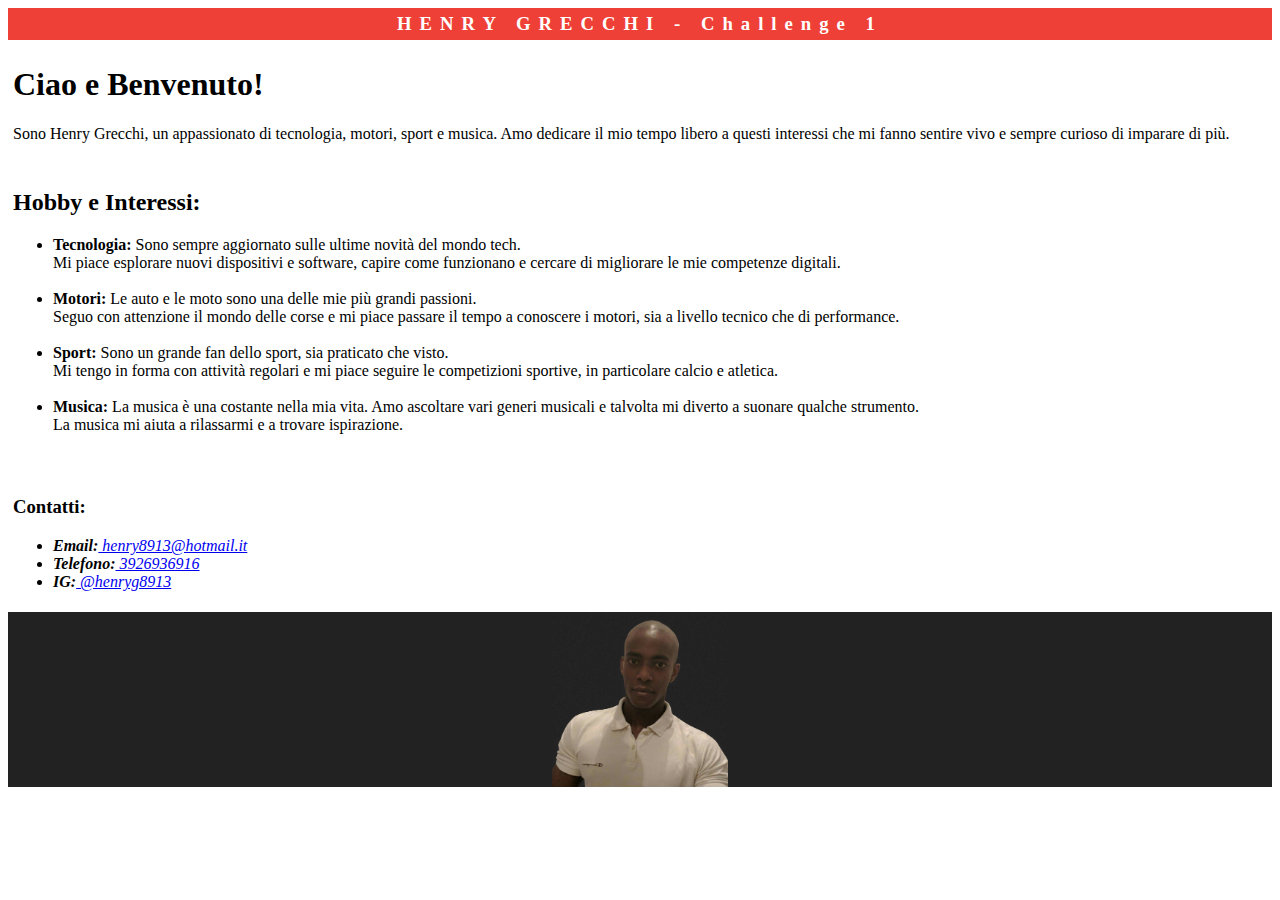
<file: C1- HTML Basics/HTML Basics.html>
<!DOCTYPE html>
<html lang="en">

<head>
    <meta charset="UTF-8">
    <meta name="viewport" content="width=device-width, initial-scale=1.0">
    <title>PRE-CORSO --> HTML Basics --> Challenge 1 --> Henry Grecchi</title>
</head>

<body>

    <div>
        <h3 style="background-color: #ee4037; color: white; text-align: center; letter-spacing: 8px; padding: 5px; margin: auto;">
            HENRY GRECCHI - Challenge 1</h3>
    </div>  
      
    <div>
        <title>Home</title>
    </div>
    
    <div style="padding: 5px;">
    <h1>Ciao e Benvenuto!
            </h1>
        <p>Sono Henry Grecchi, un appassionato di tecnologia, motori, sport e musica. 
        Amo dedicare il mio tempo libero a questi interessi che mi fanno sentire vivo 
        e sempre curioso di imparare di più.</p>
    </div>


    <div style="padding: 5px;">
        <h2 style>Hobby e Interessi:</h2>
        <ul>
            <li><strong>Tecnologia:</strong> Sono sempre aggiornato sulle ultime novità del mondo tech.<br> 
                Mi piace esplorare nuovi dispositivi e software, capire come funzionano 
                e cercare di migliorare le mie competenze digitali.</li><br>
            <li><strong>Motori:</strong> Le auto e le moto sono una delle mie più grandi passioni.<br> 
                Seguo con attenzione il mondo delle corse e mi piace passare il tempo a conoscere i motori, 
                sia a livello tecnico che di performance.</li><br>
            <li><strong>Sport:</strong> Sono un grande fan dello sport, sia praticato che visto.<br> 
                Mi tengo in forma con attività regolari e mi piace seguire le competizioni sportive, 
                in particolare calcio e atletica.</li><br>
            <li><strong>Musica:</strong> La musica è una costante nella mia vita. Amo ascoltare vari generi musicali e talvolta 
                mi diverto a suonare qualche strumento.<br> La musica mi aiuta a rilassarmi e a trovare ispirazione.</li>
        </ul>
    </div>


    <div style="padding: 5px;"><br>
        <h3>Contatti:</h3>
        <ul><i>
            <li><strong>Email:</strong><a href= "mailto: henry8913@hotmail.it"> henry8913@hotmail.it</a></li>
            <li><strong>Telefono:</strong><a href= "tel: 3926936916"> 3926936916</a></li>
            <li><strong>IG:</strong><a href="https://www.instagram.com/henryg8913/"> @henryg8913</a></li>            
        </i></ul>
    </div>


    <div style="background-color: #222222; display: flex; justify-content: center; align-items: center; height: 175px; margin: auto;">
        <img src="IMG/IMG.jpg" 
        style="height: 175px;" alt="Henry Grecchi">
    </div>

</body>
</html>
</file>
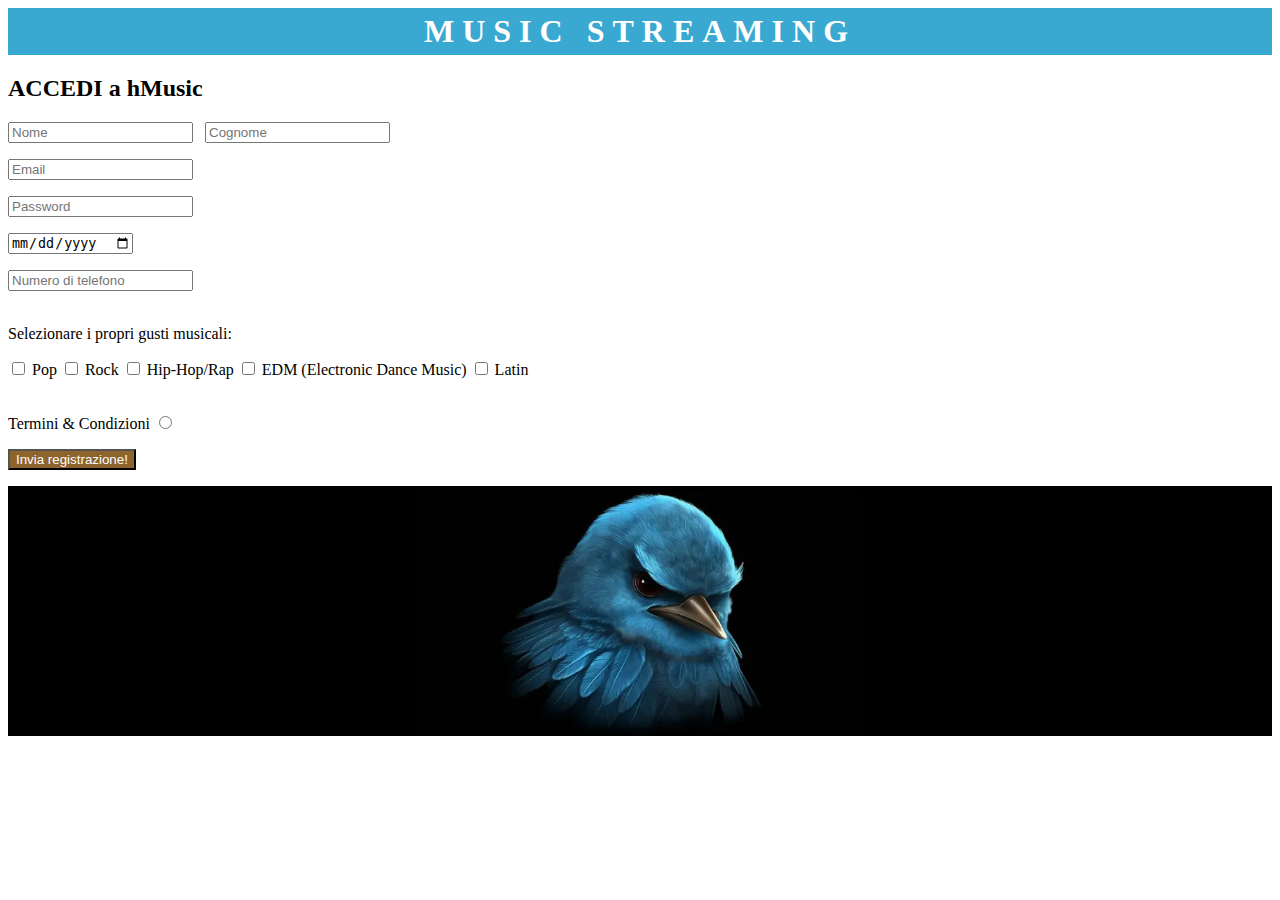
<file: C2 - Frontend Basics/Frontend Basics.html>
<!DOCTYPE html>
<html lang="en">

<head>
    <meta charset="UTF-8">
    <meta name="viewport" content="width=device-width, initial-scale=1.0">
    <title>PRE-CORSO --> Frontend Basics --> Challenge 2 --> Henry Grecchi</title>
</head>

<body>
    
    <div>
        <h1 style="background-color: #3aa9d1; color: white; text-align: center; letter-spacing: 8px; padding: 5px; margin: auto;">
            MUSIC STREAMING
        </h1>
    </div>
    
    <div>
        <h2>ACCEDI a hMusic</h2>
    </div>

    <div>
        <form onsubmit="alert('Registrazione inviata!')">
            <div>
                <p><input type="text" placeholder="Nome">&nbsp &nbsp<input type="text" placeholder="Cognome"></p>
            </div>

            <div>
                <p><input type="email" placeholder="Email"></p>
            </div>

            <div>
                <p><input type="password" placeholder="Password"></p>
            </div>

            <div>
                <p><input type="date" placeholder="Date di nascita"></p>
            </div>

            <div>
                <input type="tel" placeholder="Numero di telefono">
            </div>

            <div>
                <br><p>Selezionare i propri gusti musicali:</p>
                <input type="checkbox" id="scales" name="scales"/>
                <label for="scales">Pop</label>
                <input type="checkbox" id="scales" name="scales"/>
                <label for="scales">Rock</label>
                <input type="checkbox" id="scales" name="scales"/>
                <label for="scales">Hip-Hop/Rap</label>
                <input type="checkbox" id="scales" name="scales"/>
                <label for="scales">EDM (Electronic Dance Music)</label>
                <input type="checkbox" id="scales" name="scales"/>
                <label for="scales">Latin</label>            
            </div>

            <div>
                <br><p>Termini & Condizioni <input type="radio" name="Termini & Condizioni"></p>
            </div>
              
            <div>
                <p><button type="submit" style="color: white; background-color: rgb(142, 100, 45);">Invia registrazione!</button></p>
            </div>

        </form>
    </div>
    

    <div style="background-color: black; display: flex; justify-content: center; align-items: center; height: 250px; margin: auto;">
        <img src="IMG/pngtree-picture-of-a-blue-bird-on-a-black-background-image_2937385.jpg" 
        style="height: 250px;" alt="Henry Grecchi">
    </div>

</body>

</html>
</file>
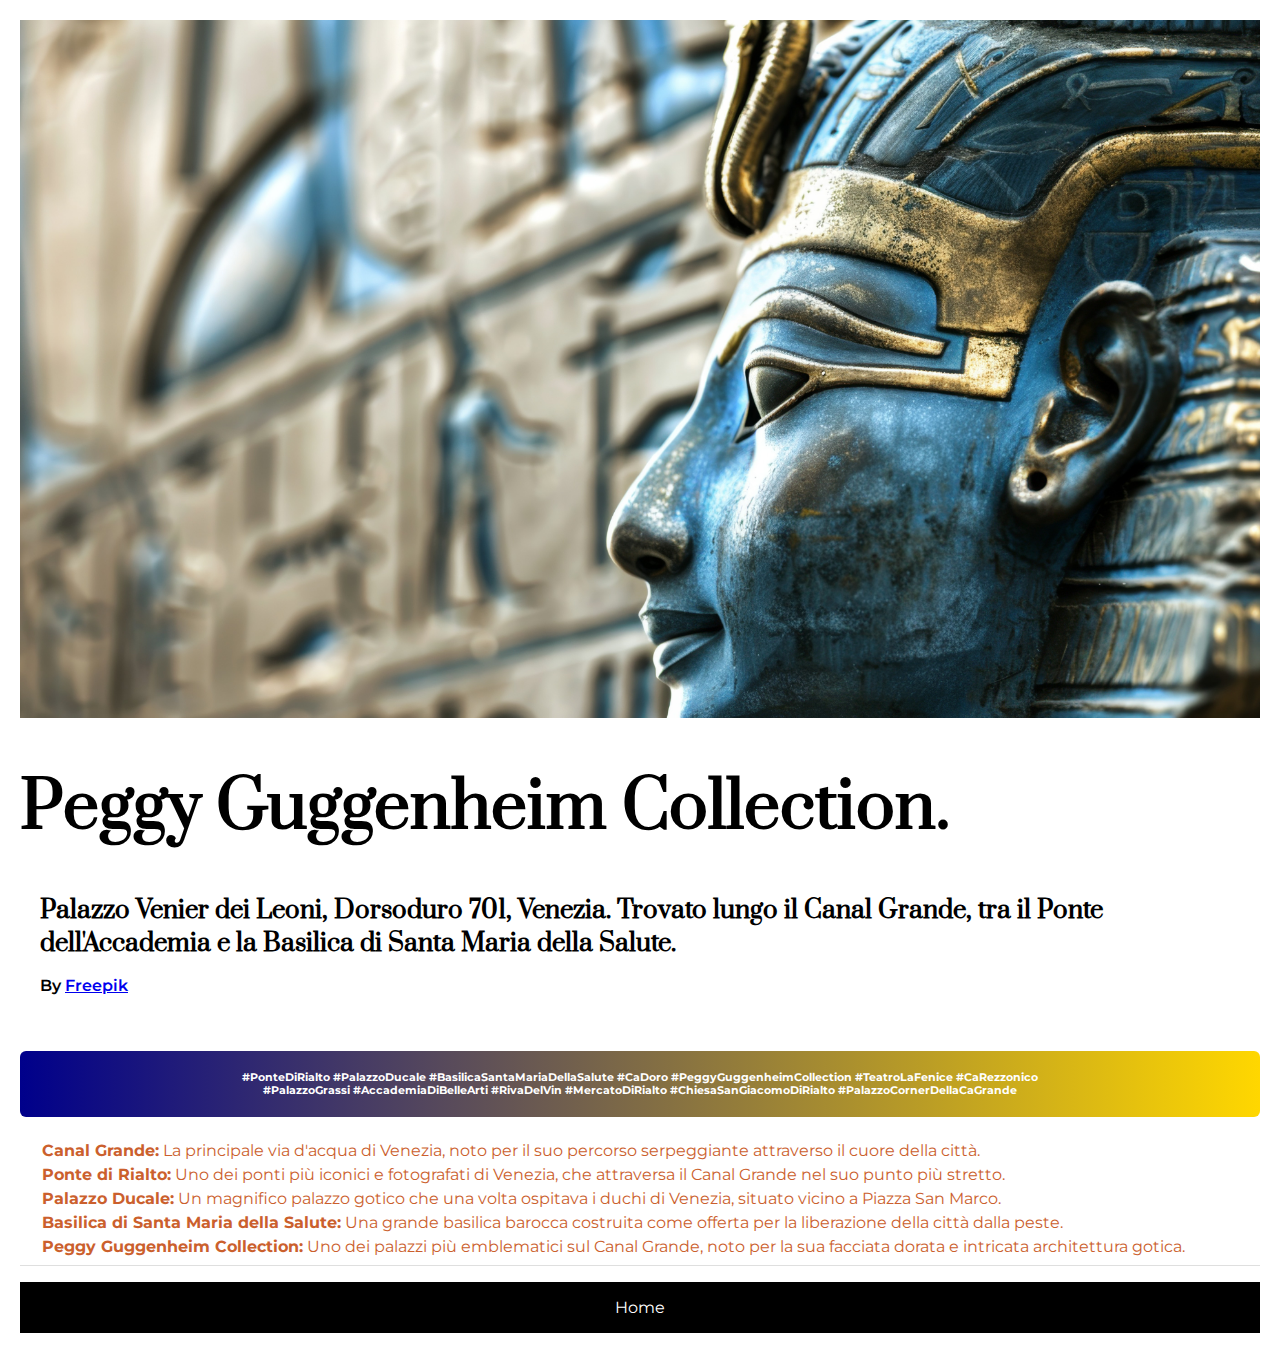
<file: C3 - CSS Basics/peggy-guggenheim-collection.html>
<!DOCTYPE html>
<html lang="en">
<head>

    <meta charset="UTF-8">
    <meta name="viewport" content="width=device-width, initial-scale=1.0">
        <link rel="stylesheet" href="Style.css"> 
    <title>CSS Basics</title>

</head>


<body class="margini">

    <div class="main-section">
    
        <div class="image-container">
            <img src="IMG/5.png"
            style="width: 500px; width: 100%;">
        </div>
        
        <div>
            <h1>Peggy Guggenheim Collection.<h1></h1>
        </div>

        <div>
            <h3>Palazzo Venier dei Leoni, Dorsoduro 701, Venezia. Trovato lungo il Canal Grande, tra il Ponte dell'Accademia e la Basilica di Santa Maria della Salute.</h3>
        </div>

        <div>
            <p>By <a href="https://it.freepik.com/" target="_blank">Freepik</a></p>
        </div>

        <div>
            <h6 style="background: linear-gradient(to right, #00008b, #ffd700);">
                #PonteDiRialto #PalazzoDucale #BasilicaSantaMariaDellaSalute #CaDoro 
                #PeggyGuggenheimCollection #TeatroLaFenice #CaRezzonico <br>#PalazzoGrassi 
                #AccademiaDiBelleArti #RivaDelVin #MercatoDiRialto #ChiesaSanGiacomoDiRialto 
                #PalazzoCornerDellaCaGrande</h6>
        </div>

        <ul>
            <li><a href="./index.html"><strong>Canal Grande:</strong> La principale via d'acqua di Venezia, noto per il suo percorso serpeggiante attraverso il cuore della città.</a></li>
            <li><a href="./ponte-di-rialto.html"><strong>Ponte di Rialto:</strong> Uno dei ponti più iconici e fotografati di Venezia, che attraversa il Canal Grande nel suo punto più stretto.</a></li>
            <li><a href="./palazzo-ducale.html"><strong>Palazzo Ducale:</strong> Un magnifico palazzo gotico che una volta ospitava i duchi di Venezia, situato vicino a Piazza San Marco.</a></li>
            <li><a href="./basilica-di-santa-maria-della-salute.html"><strong>Basilica di Santa Maria della Salute:</strong> Una grande basilica barocca costruita come offerta per la liberazione della città dalla peste.</a></li>
            <li><a href="./peggy-guggenheim-collection.html"><strong>Peggy Guggenheim Collection:</strong> Uno dei palazzi più emblematici sul Canal Grande, noto per la sua facciata dorata e intricata architettura gotica.</a></li>
        </ul>

        <footer>
            <a href="./index.html">Home</a>
        </footer>
        
    </div>
    
</body>
</html>
</file>
<file: C3 - CSS Basics/Style.css>
@import url('https://fonts.googleapis.com/css2?family=Prata&display=swap');
@import url('https://fonts.googleapis.com/css2?family=Montserrat:ital@0;1&family=Prata&display=swap');
@import url('https://fonts.googleapis.com/css2?family=Montserrat:ital,wght@0,600;1,600&family=Prata&display=swap');

.margini {margin: 0px;}
.main-section {padding: 20px;}
h1 {font-family: "Prata", serif; font-size: 64px;}
h3 {font-family: "Prata", serif; font-size: 24px; margin-left: 20px;}  /* margin-top: 0px */
h1, h3 {margin-bottom: 0;}
body {font-family: "Montserrat", sans-serif;}
p {font-weight: 600; font-style: normal; margin-left: 20px;}
h6 {padding: 20px; margin-bottom: 0px; margin-top: 56px; color: white; border-radius: 6px; text-align: center;}



    
ul {list-style-type: none; padding-left: 0; padding-top: 6px; padding-bottom: 6px; padding-left: 22px; border-bottom: 1px solid #dfdfdf;
    line-height: 1.5;}
ul a {text-decoration: none; color: #cb602d;}

footer {background-color: black; color: white; padding: 16px; text-align: center; width: calc(100% - 32px);}
footer a {color: white;text-decoration: none;}
</file>
